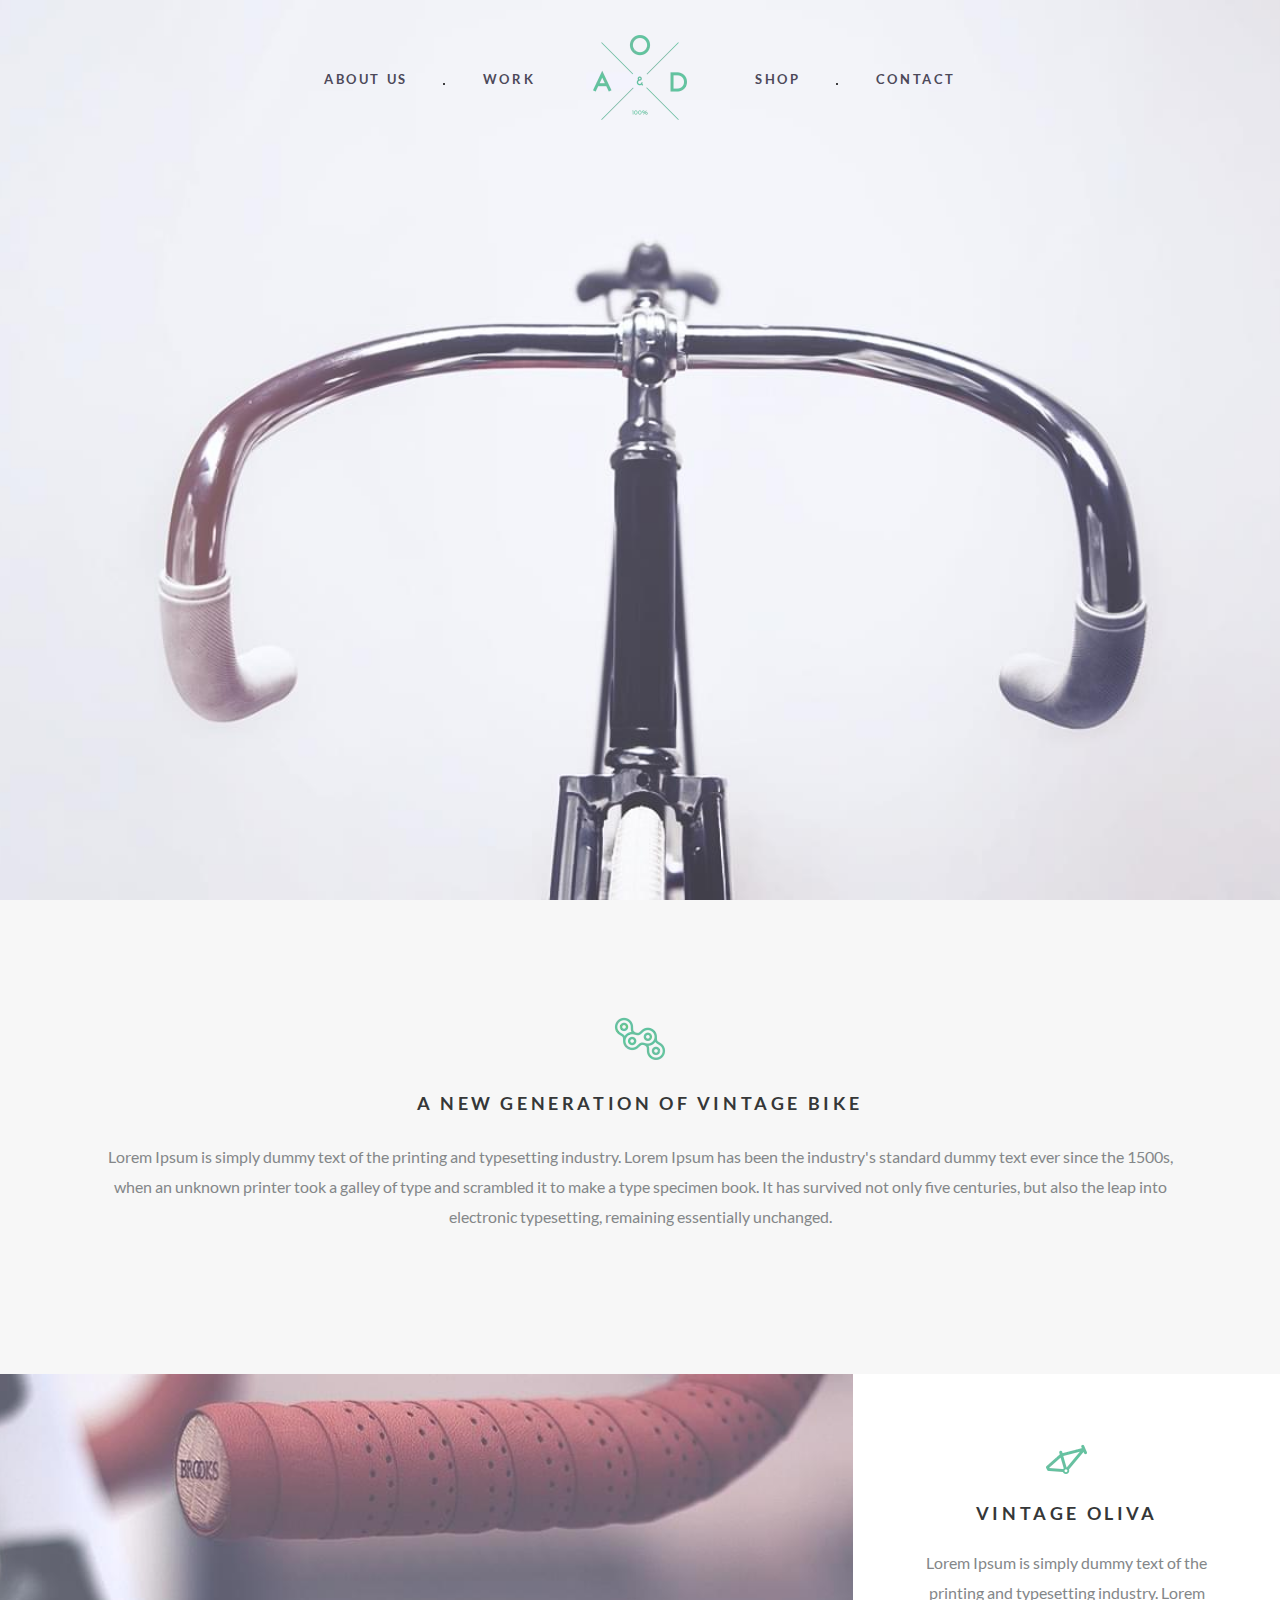
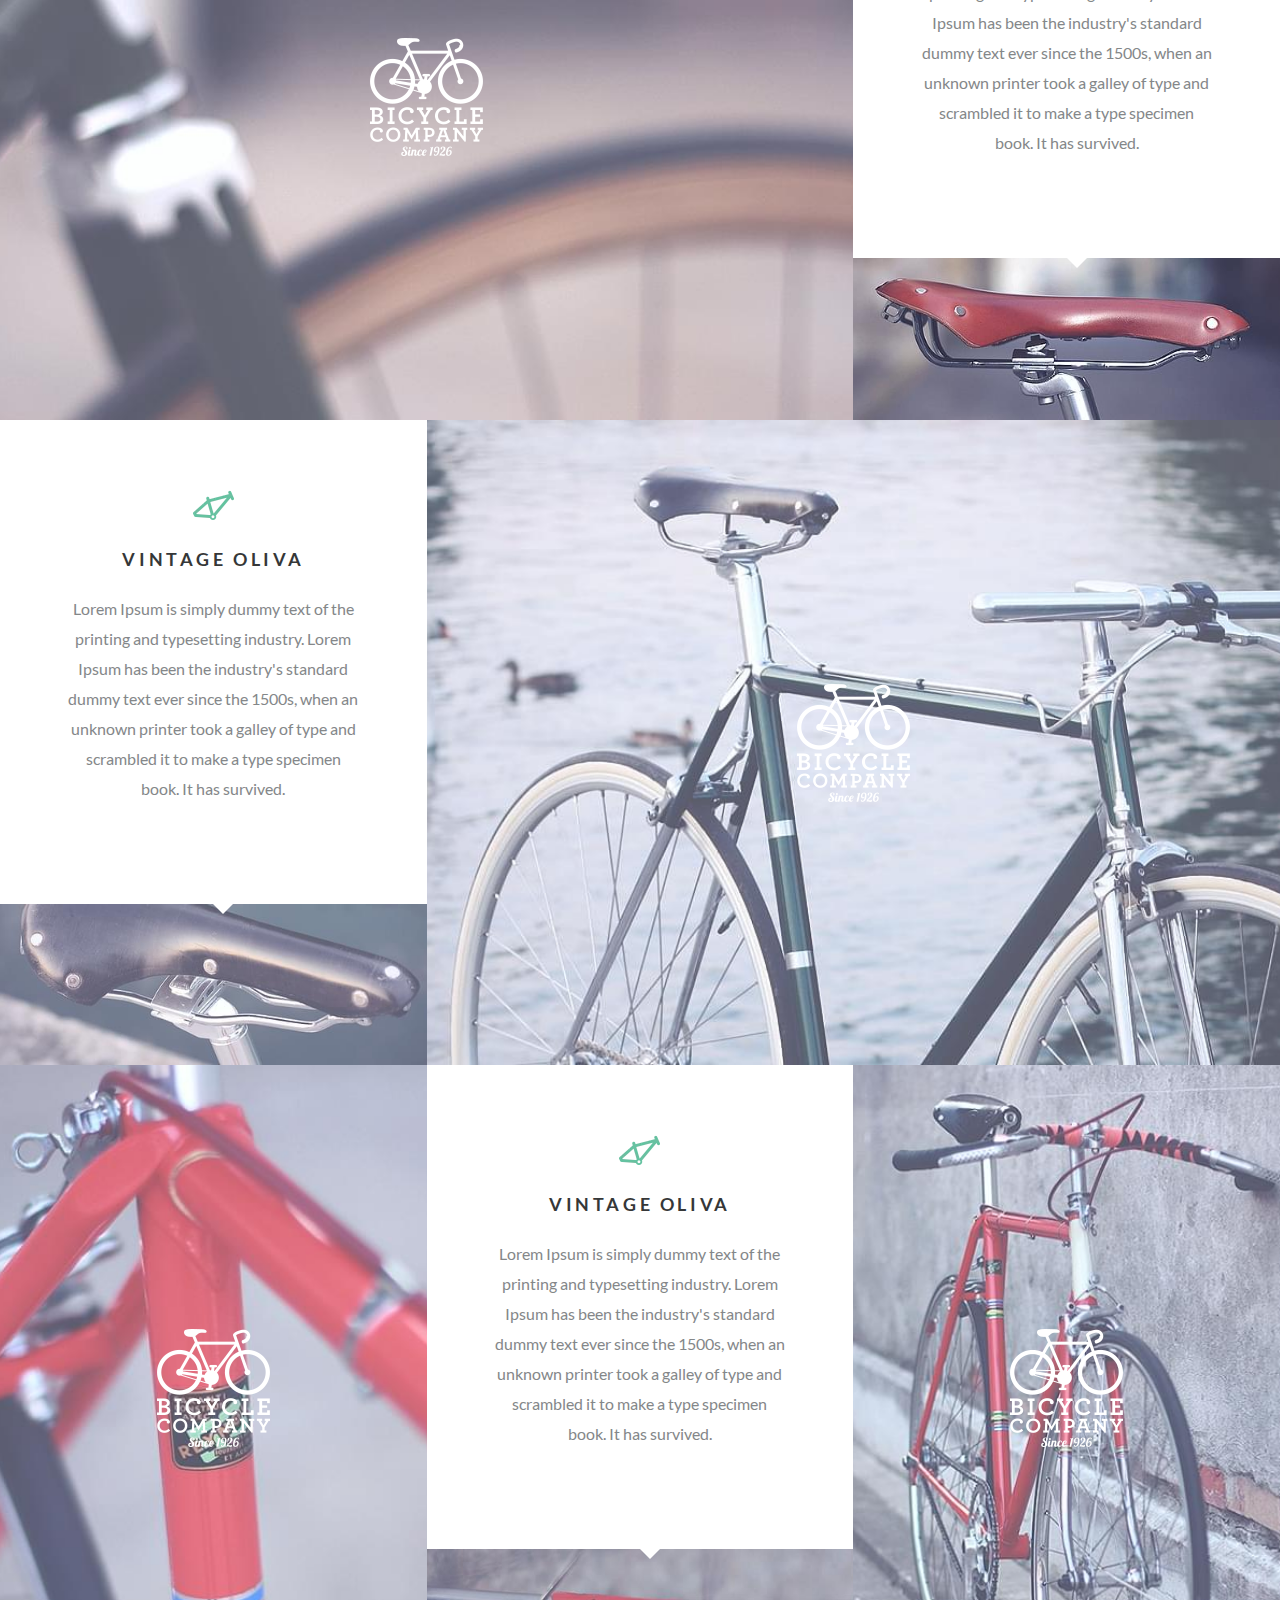
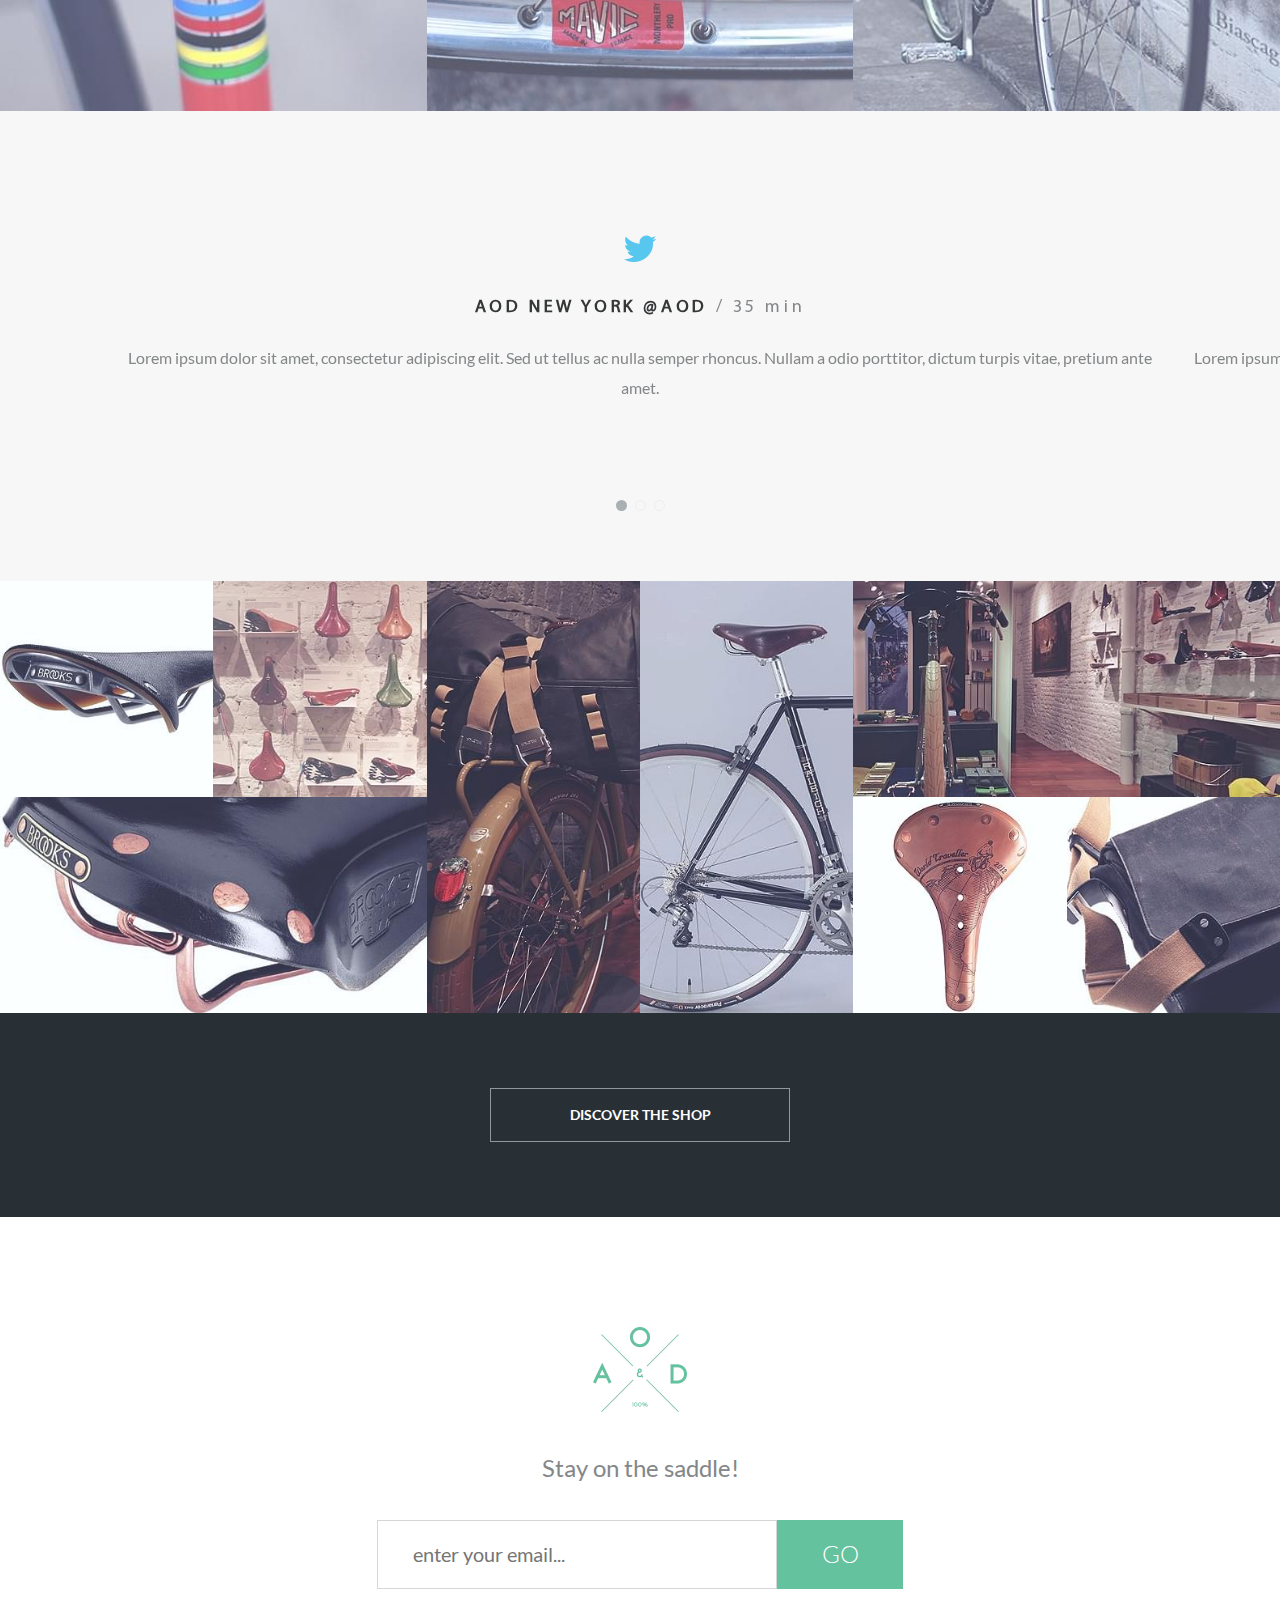
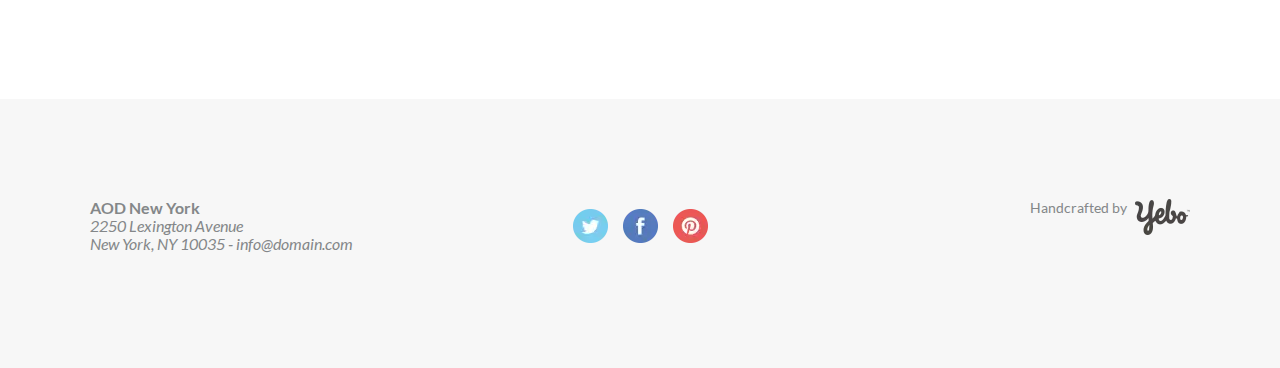
<file: YeboBicycle/YeboBicycle/index.html>
<!DOCTYPE html>
<html lang="en">
  <head>
    <meta charset="UTF-8" />
    <meta
      name="viewport"
      content="width=device-width, user-scalable=no, initial-scale=1.0, maximum-scale=1.0, minimum-scale=1.0"
    />
    <meta http-equiv="X-UA-Compatible" content="ie=edge" />
    <link
      rel="stylesheet"
      href="https://unpkg.com/swiper/swiper-bundle.min.css"
    />
    <link rel="stylesheet" href="css/style.min.css" />
    <title>Yebo</title>
  </head>
  <body>
    <div class="wrapper">
      <header class="header">
  <div class="header__row">
    <nav class="header__menu menu">
      <div class="menu__icon icon-menu">
        <span></span>
        <span></span>
        <span></span>
        <span></span>
      </div>
      <div class="menu__body">
        <ul class="menu__list">
          <li class="menu__item">
            <a href="#generation" class="menu__link goto">About us</a>
          </li>
          <li class="menu__item">
            <a href="#work" class="menu__link goto">Work</a>
          </li>
          <li class="menu__item">
            <a href="#shop" class="menu__link goto">Shop</a>
          </li>
          <li class="menu__item">
            <a href="#mailing" class="menu__link goto">Contact</a>
          </li>
        </ul>
      </div>
    </nav>
    <div class="header__logo logo">
      <picture><source srcset="img/common/logo.webp" type="image/webp"><img src="img/common/logo.png" alt="Logo" /></picture>
    </div>
  </div>
</header>

      <div
        class="intro__bg ibg"
        style="background: url(img/intro/bike.jpg) center / cover no-repeat;"
      ></div>
      <section class="generation">
  <div class="_container">
    <div class="generation__body">
      <div class="generation__img">
        <picture><source srcset="img/generation/icon.webp" type="image/webp"><img src="img/generation/icon.png" alt="generation-logo" /></picture>
      </div>
      <h1 class="generation__title title">
        A NEW GENERATION OF VINTAGE BIKE
      </h1>
      <p class="generation__text text">
        Lorem Ipsum is simply dummy text of the printing and typesetting
        industry. Lorem Ipsum has been the industry's standard dummy text ever
        since the 1500s, when an unknown printer took a galley of type and
        scrambled it to make a type specimen book. It has survived not only five
        centuries, but also the leap into electronic typesetting, remaining
        essentially unchanged.
      </p>
    </div>
  </div>
</section>
<section class="work">
  <div class="work__row">
    <div class="work__column work__column_big">
      <a href="#" class="work__item item"
        ><span class="item__logo"><picture><source srcset="img/work/logo1.webp" type="image/webp"><img src="img/work/logo1.png" alt="" /></picture></span
        ><span
          class="item__img"
          style="background: url(img/work/bike1.jpg) center/cover no-repeat;"
        ></span
      ></a>
    </div>
    <div class="work__column">
      <div class="work__content">
        <div class="work__logo"><picture><source srcset="img/work/icon.webp" type="image/webp"><img src="img/work/icon.png" alt="" /></picture></div>
        <h2 class="work__title title">Vintage Oliva</h2>
        <p class="work__text text">
          Lorem Ipsum is simply dummy text of the printing and typesetting
          industry. Lorem Ipsum has been the industry's standard dummy text ever
          since the 1500s, when an unknown printer took a galley of type and
          scrambled it to make a type specimen book. It has survived.
        </p>
      </div>
      <div
        class="work__img"
        style="background: url(img/work/bike-seat1.jpg) center/cover no-repeat;"
      ></div>
    </div>
  </div>
  <div class="work__row">
    <div class="work__column">
      <div class="work__content">
        <div class="work__logo"><picture><source srcset="img/work/icon.webp" type="image/webp"><img src="img/work/icon.png" alt="" /></picture></div>
        <h2 class="work__title title">Vintage Oliva</h2>
        <p class="work__text text">
          Lorem Ipsum is simply dummy text of the printing and typesetting
          industry. Lorem Ipsum has been the industry's standard dummy text ever
          since the 1500s, when an unknown printer took a galley of type and
          scrambled it to make a type specimen book. It has survived.
        </p>
      </div>
      <div
        class="work__img"
        style="background: url(img/work/bike-seat2.jpg) center/cover no-repeat;"
      ></div>
    </div>
    <div class="work__column work__column_big">
      <a href="#" class="work__item item"
        ><span class="item__logo"><picture><source srcset="img/work/logo1.webp" type="image/webp"><img src="img/work/logo1.png" alt="" /></picture></span
        ><span
          class="item__img"
          style="background: url(img/work/bike2.jpg) center/cover no-repeat;"
        ></span
      ></a>
    </div>
  </div>
  <div class="work__row">
    <div class="work__column">
      <a href="#" class="work__item item"
        ><span class="item__logo"><picture><source srcset="img/work/logo1.webp" type="image/webp"><img src="img/work/logo1.png" alt="" /></picture></span
        ><span
          class="item__img"
          style="background: url(img/work/bike3.jpg) center/cover no-repeat;"
        ></span
      ></a>
    </div>
    <div class="work__column">
      <div class="work__content">
        <div class="work__logo"><picture><source srcset="img/work/icon.webp" type="image/webp"><img src="img/work/icon.png" alt="" /></picture></div>
        <h2 class="work__title title">Vintage Oliva</h2>
        <p class="work__text text">
          Lorem Ipsum is simply dummy text of the printing and typesetting
          industry. Lorem Ipsum has been the industry's standard dummy text ever
          since the 1500s, when an unknown printer took a galley of type and
          scrambled it to make a type specimen book. It has survived.
        </p>
      </div>
      <div
        class="work__img"
        style="background: url(img/work/bike4.jpg) center/cover no-repeat;"
      ></div>
    </div>
    <div class="work__column">
      <a href="#" class="work__item item"
        ><span class="item__logo"><picture><source srcset="img/work/logo1.webp" type="image/webp"><img src="img/work/logo1.png" alt="" /></picture></span
        ><span
          class="item__img"
          style="background: url(img/work/bike5.jpg) center/cover no-repeat;"
        ></span
      ></a>
    </div>
  </div>
</section>
<section class="twitter">
  <div class="twitter__slider swiper-container">
    <div class="twitter__content swiper-wrapper">
      <div class="twitter__item swiper-slide">
        <div class="twitter__img">
          <picture><source srcset="img/twitter/twitter.webp" type="image/webp"><img src="img/twitter/twitter.png" alt="Twitter" /></picture>
        </div>
        <div class="twitter__title title">
          AOD New York @aod <span class="twitter__time">/ 35 min</span>
        </div>
        <div class="twitter__text text">
          Lorem ipsum dolor sit amet, consectetur adipiscing elit. Sed ut tellus
          ac nulla semper rhoncus. Nullam a odio porttitor, dictum turpis vitae,
          pretium ante amet.
        </div>
      </div>
      <div class="twitter__item swiper-slide">
        <div class="twitter__img">
          <picture><source srcset="img/twitter/twitter.webp" type="image/webp"><img src="img/twitter/twitter.png" alt="Twitter" /></picture>
        </div>
        <div class="twitter__title title">
          AOD New York @aod <span class="twitter__time">/ 35 min</span>
        </div>
        <div class="twitter__text text">
          Lorem ipsum dolor sit amet, consectetur adipiscing elit. Sed ut tellus
          ac nulla semper rhoncus. Nullam a odio porttitor, dictum turpis vitae,
          pretium ante amet.
        </div>
      </div>
      <div class="twitter__item swiper-slide">
        <div class="twitter__img">
          <picture><source srcset="img/twitter/twitter.webp" type="image/webp"><img src="img/twitter/twitter.png" alt="Twitter" /></picture>
        </div>
        <div class="twitter__title title">
          AOD New York @aod <span class="twitter__time">/ 35 min</span>
        </div>
        <div class="twitter__text text">
          Lorem ipsum dolor sit amet, consectetur adipiscing elit. Sed ut tellus
          ac nulla semper rhoncus. Nullam a odio porttitor, dictum turpis vitae,
          pretium ante amet.
        </div>
      </div>
    </div>
    <div class="twitter__pagination"></div>
  </div>
</section>
<section class="shop">
  <div class="shop__main-row">
    <div class="shop__row">
      <div class="shop__column">
        <a href="#" class="shop__item shop__item_little item"
          ><span class="item__logo"
            ><picture><source srcset="img/shop/logo.webp" type="image/webp"><img src="img/shop/logo.png" alt="Logo" /></picture><span
              class="item__logo-text"
              >Shop now</span
            ></span
          >
          <span
            class="item__img"
            style="background: url(img/shop/01.jpg) center/cover no-repeat;"
          ></span
        ></a>
      </div>
      <div class="shop__column">
        <a href="#" class="shop__item shop__item_little item"
          ><span class="item__logo"
            ><picture><source srcset="img/shop/logo.webp" type="image/webp"><img src="img/shop/logo.png" alt="Logo" /></picture><span
              class="item__logo-text"
              >Shop now</span
            ></span
          >
          <span
            class="item__img"
            style="background: url(img/shop/02.jpg) center/cover no-repeat;"
          ></span
        ></a>
      </div>
      <div class="shop__column shop__column_big">
        <a href="#" class="shop__item shop__item_big item"
          ><span class="item__logo"
            ><picture><source srcset="img/shop/logo.webp" type="image/webp"><img src="img/shop/logo.png" alt="Logo" /></picture><span
              class="item__logo-text"
              >Shop now</span
            ></span
          >
          <span
            class="item__img"
            style="background: url(img/shop/03.jpg) center/cover no-repeat;"
          ></span
        ></a>
      </div>
    </div>
    <div class="shop__row">
      <div class="shop__column">
        <a href="#" class="shop__item shop__item_high item"
          ><span class="item__logo"
            ><picture><source srcset="img/shop/logo.webp" type="image/webp"><img src="img/shop/logo.png" alt="Logo" /></picture><span
              class="item__logo-text"
              >Shop now</span
            ></span
          >
          <span
            class="item__img"
            style="background: url(img/shop/04.jpg) center/cover no-repeat;"
          ></span
        ></a>
      </div>
      <div class="shop__column">
        <a href="#" class="shop__item shop__item_high item"
          ><span class="item__logo"
            ><picture><source srcset="img/shop/logo.webp" type="image/webp"><img src="img/shop/logo.png" alt="Logo" /></picture><span
              class="item__logo-text"
              >Shop now</span
            ></span
          >
          <span
            class="item__img"
            style="background: url(img/shop/05.jpg) center/cover no-repeat;"
          ></span
        ></a>
      </div>
    </div>
    <div class="shop__row">
      <div class="shop__column shop__column_big">
        <a href="#" class="shop__item shop__item_big item"
          ><span class="item__logo"
            ><picture><source srcset="img/shop/logo.webp" type="image/webp"><img src="img/shop/logo.png" alt="Logo" /></picture><span
              class="item__logo-text"
              >Shop now</span
            ></span
          >
          <span
            class="item__img"
            style="background: url(img/shop/06.jpg) center/cover no-repeat;"
          ></span
        ></a>
      </div>
      <div class="shop__column">
        <a href="#" class="shop__item shop__item_little item"
          ><span class="item__logo"
            ><picture><source srcset="img/shop/logo.webp" type="image/webp"><img src="img/shop/logo.png" alt="Logo" /></picture><span
              class="item__logo-text"
              >Shop now</span
            ></span
          >
          <span
            class="item__img"
            style="background: url(img/shop/07.jpg) center/cover no-repeat;"
          ></span
        ></a>
      </div>
      <div class="shop__column">
        <a href="#" class="shop__item shop__item_little item"
          ><span class="item__logo"
            ><picture><source srcset="img/shop/logo.webp" type="image/webp"><img src="img/shop/logo.png" alt="Logo" /></picture><span
              class="item__logo-text"
              >Shop now</span
            ></span
          >
          <span
            class="item__img"
            style="background: url(img/shop/08.jpg) center/cover no-repeat;"
          ></span
        ></a>
      </div>
    </div>
  </div>
  <a class="shop__button">Discover the shop</a>
</section>
<section class="mailing">
  <div class="mailing__logo logo">
    <picture><source srcset="img/common/logo.webp" type="image/webp"><img src="img/common/logo.png" alt="Logo" /></picture>
  </div>
  <p class="mailing__title">Stay on the saddle!</p>
  <form action="#" class="mailing__form">
    <input
      type="email"
      name="userEmail"
      id="userEmail"
      placeholder="enter your email... "
      class="mailing__user-email"
    />
    <button type="submit" class="mailing__submit">Go</button>
  </form>
</section>
<footer class="footer">
  <div class="footer__row">
    <p class="footer__info">
      <span class="footer__text footer__text_bold">AOD New York</span>
      <span class="footer__text footer__text_italic"
        >2250 Lexington Avenue</span
      >
      <span class="footer__text footer__text_italic"
        >New York, NY 10035 - info@domain.com</span
      >
    </p>
    <div class="footer__social social">
      <a href="#" class="social__link"
        ><picture><source srcset="img/footer/twitter.webp" type="image/webp"><img src="img/footer/twitter.png" alt="Twitter"
      /></picture></a>
      <a href="#" class="social__link"
        ><picture><source srcset="img/footer/facebook.webp" type="image/webp"><img src="img/footer/facebook.png" alt="Facebook"
      /></picture></a>
      <a href="#" class="social__link"
        ><picture><source srcset="img/footer/pinterest.webp" type="image/webp"><img src="img/footer/pinterest.png" alt="Pinterest"
      /></picture></a>
    </div>
    <div class="footer__credits credits">
      <span class="credits__text">Handcrafted by</span
      ><picture><source srcset="img/footer/yebo.webp" type="image/webp"><img src="img/footer/yebo.png" alt="Yebo" /></picture>
    </div>
  </div>
</footer>

    </div>
    <script src="https://code.jquery.com/jquery-3.5.1.min.js"></script>
    <script src="https://unpkg.com/swiper/swiper-bundle.min.js"></script>
    <script src="js/script.min.js"></script>
  </body>
</html>
</file>
<file: YeboBicycle/YeboBicycle/css/style.min.css>
@font-face{font-family:Lato;font-display:swap;src:url(../fonts/Lato/Lato-Light.woff2) format("woff2"),url(../fonts/Lato/Lato-Light.woff) format("woff"),url(../fonts/Lato/Lato-Light.ttf) format("ttf");font-weight:300;font-style:normal}@font-face{font-family:Lato;font-display:swap;src:url(../fonts/Lato/Lato-Regular.woff2) format("woff2"),url(../fonts/Lato/Lato-Regular.woff) format("woff"),url(../fonts/Lato/Lato-Regular.ttf) format("ttf");font-weight:400;font-style:normal}@font-face{font-family:Lato;font-display:swap;src:url(../fonts/Lato/Lato-Italic.woff2) format("woff2"),url(../fonts/Lato/Lato-Italic.woff) format("woff"),url(../fonts/Lato/Lato-Italic.ttf) format("ttf");font-weight:400;font-style:italic}@font-face{font-family:Lato;font-display:swap;src:url(../fonts/Lato/Lato-Bold.woff2) format("woff2"),url(../fonts/Lato/Lato-Bold.woff) format("woff"),url(../fonts/Lato/Lato-Bold.ttf) format("ttf");font-weight:700;font-style:normal}@font-face{font-family:MyriadPro;font-display:swap;src:url(../fonts/MyriadPro/MyriadPro-Regular.woff2) format("woff2"),url(../fonts/MyriadPro/MyriadPro-Regular.woff) format("woff"),url(../fonts/MyriadPro/MyriadPro-Regular.ttf) format("ttf");font-weight:400;font-style:normal}*{padding:0;margin:0;border:0}*,:after,:before{-webkit-box-sizing:border-box;box-sizing:border-box}:active,:focus{outline:0}a:active,a:focus{outline:0}aside,footer,header,nav,section{display:block}body,html{height:100%;margin:0;padding:0;min-width:100%;position:relative;width:100%;color:#000}body,html{height:100%;width:100%;font-size:100%;font-family:Lato;line-height:1;font-size:16px;-ms-text-size-adjust:100%;-moz-text-size-adjust:100%;-webkit-text-size-adjust:100%}button,input,textarea{font-family:Lato}input::-ms-clear{display:none}button{cursor:pointer}button::-moz-focus-inner{padding:0;border:0}a,a:visited{text-decoration:none}a:hover{text-decoration:none}ul li{list-style:none}img{vertical-align:top}h1,h2,h3,h4,h5,h6{font-weight:inherit;font-size:inherit}.wrapper{min-width:100%;min-height:100%;max-width:100%;overflow:hidden}.ibg{background-position:center;background-size:cover;background-repeat:no-repeat;position:relative}.ibg img{width:0;height:0;position:absolute;top:0;left:0;opacity:0;visibility:hidden}.header{position:absolute;width:100%;z-index:1;top:35px;text-align:center}.header__row{display:-webkit-box;display:-webkit-flex;display:-ms-flexbox;display:flex;-webkit-box-pack:center;-webkit-justify-content:center;-ms-flex-pack:center;justify-content:center;-webkit-box-align:center;-webkit-align-items:center;-ms-flex-align:center;align-items:center;height:85px}.header__logo{position:absolute;top:0;left:50%;-webkit-transform:translate(-50%,0);-ms-transform:translate(-50%,0);transform:translate(-50%,0)}.menu__icon{display:none}.menu__list{display:-webkit-box;display:-webkit-flex;display:-ms-flexbox;display:flex;-webkit-box-align:center;-webkit-align-items:center;-ms-flex-align:center;align-items:center}.menu__item{position:relative;padding:0 37.5px}.menu__item:nth-child(2){padding:0 110px 0 37.5px}.menu__item:nth-child(3){padding:0 37.5px 0 110px}.menu__item:after{content:"";display:inline-block;position:absolute;width:2px;height:2px;background:#000;border-radius:50%;bottom:0;-webkit-transform:translate(0,-50%);-ms-transform:translate(0,-50%);transform:translate(0,-50%);right:0}.menu__item:last-child::after,.menu__item:nth-child(2)::after{opacity:0}.menu__link{color:#4d4959;font-size:13px;font-weight:700;text-transform:uppercase;letter-spacing:2.6px}.generation{padding:117px 0 142px 0;background:#f7f7f7}.generation__body{display:-webkit-box;display:-webkit-flex;display:-ms-flexbox;display:flex;-webkit-box-orient:vertical;-webkit-box-direction:normal;-webkit-flex-flow:column nowrap;-ms-flex-flow:column nowrap;flex-flow:column nowrap;-webkit-box-pack:center;-webkit-justify-content:center;-ms-flex-pack:center;justify-content:center;-webkit-box-align:center;-webkit-align-items:center;-ms-flex-align:center;align-items:center}.generation__img{margin:0 0 34px 0}.generation__title{margin:0 0 30px 0;font-size:18px}.work__row{display:-webkit-box;display:-webkit-flex;display:-ms-flexbox;display:flex}.work__column{-webkit-box-flex:0;-webkit-flex:0 1 33.333%;-ms-flex:0 1 33.333%;flex:0 1 33.333%}.work__column_big{-webkit-box-flex:0;-webkit-flex:0 1 66.666%;-ms-flex:0 1 66.666%;flex:0 1 66.666%}.work__content{position:relative;padding:70px 67px 100px}.work__content:after{content:"";display:inline-block;position:absolute;width:10px;height:10px;bottom:-10px;border-top:10px solid #fff;border-right:10px solid transparent;border-left:10px solid transparent}.work__logo{margin:0 0 30px 0}.work__title{margin:0 0 26px 0}.work__text{text-justify:justify}.work__img{padding:0 0 37.905% 0}.twitter{padding:124px 0 68px 0;background:#f7f7f7}.twitter__slider{max-width:1066px;margin:0 auto}.twitter__slider .swiper-pagination-bullet{width:11px;height:11px;border:1px solid #c8c8c8;background:0 0}.twitter__slider .swiper-pagination-bullet-active{background:#a9afb3;border:none}.twitter__content{padding:0 0 94px 0}.twitter__item{display:-webkit-box;display:-webkit-flex;display:-ms-flexbox;display:flex;-webkit-box-orient:vertical;-webkit-box-direction:normal;-webkit-flex-flow:column nowrap;-ms-flex-flow:column nowrap;flex-flow:column nowrap;-webkit-box-pack:center;-webkit-justify-content:center;-ms-flex-pack:center;justify-content:center;-webkit-box-align:center;-webkit-align-items:center;-ms-flex-align:center;align-items:center;padding:0 15px}.twitter__img{margin:0 0 37px 0}.twitter__title{font-family:MyriadPro;margin:0 0 26px 0}.twitter__time{font-size:18px;color:#848789;font-weight:300;text-transform:lowercase}.twitter__text{font-size:24px;line-height:34px}.shop{background:#282f35;padding:0 0 75px 0}.shop__main-row{display:-webkit-box;display:-webkit-flex;display:-ms-flexbox;display:flex;margin:0 0 75px 0}.shop__row{-webkit-box-flex:0;-webkit-flex:0 1 33.333%;-ms-flex:0 1 33.333%;flex:0 1 33.333%;display:-webkit-box;display:-webkit-flex;display:-ms-flexbox;display:flex;-webkit-box-orient:horizontal;-webkit-box-direction:normal;-webkit-flex-flow:row wrap;-ms-flex-flow:row wrap;flex-flow:row wrap}.shop__column{-webkit-box-flex:0;-webkit-flex:0 1 50%;-ms-flex:0 1 50%;flex:0 1 50%}.shop__column_big{-webkit-box-flex:0;-webkit-flex:0 1 100%;-ms-flex:0 1 100%;flex:0 1 100%}.shop__item_high{padding:0 0 202.405% 0}.shop__item .item__logo{visibility:hidden;-webkit-transition:.35s ease-in;-o-transition:.35s ease-in;transition:.35s ease-in}.shop__item:hover .item__logo{visibility:visible}.shop__item_little{padding:0 0 100% 0}.shop__item_big{padding:0 0 50% 0}.shop__button{display:block;padding:19px 0;width:300px;margin:0 auto;color:#fff;font-size:14px;font-weight:700;text-transform:uppercase;border:1px solid rgba(255,255,255,.5)}.item__logo{display:block}.mailing{padding:110px 0}.mailing__logo{margin:0 0 39px 0}.mailing__title{color:#848789;font-size:24px;line-height:34px;margin:0 0 35px 0}.mailing__form{display:-webkit-box;display:-webkit-flex;display:-ms-flexbox;display:flex;-webkit-box-pack:center;-webkit-justify-content:center;-ms-flex-pack:center;justify-content:center;-webkit-box-align:center;-webkit-align-items:center;-ms-flex-align:center;align-items:center}.mailing__form ::-webkit-input-placeholder{padding-left:20px}.mailing__form ::-moz-placeholder{padding-left:20px}.mailing__form :-ms-input-placeholder{padding-left:20px}.mailing__form ::-ms-input-placeholder{padding-left:20px}.mailing__form ::placeholder{padding-left:20px}.mailing__user-email{-webkit-box-flex:0;-webkit-flex:0 1 400px;-ms-flex:0 1 400px;flex:0 1 400px;padding:21.5px 15px;border:1px solid #d3d7d9;color:#929292;font-size:20px;line-height:24px}.mailing__submit{-webkit-box-flex:0;-webkit-flex:0 1 126px;-ms-flex:0 1 126px;flex:0 1 126px;padding:22.5px 0;color:#fff;font-size:24px;font-weight:300;line-height:24px;text-transform:uppercase;background-color:#64c29e}.footer{background:#f7f7f7;padding:100px 0}.footer__row{max-width:1100px;margin:0 auto;display:-webkit-box;display:-webkit-flex;display:-ms-flexbox;display:flex;-webkit-box-pack:justify;-webkit-justify-content:space-between;-ms-flex-pack:justify;justify-content:space-between}.footer__info{-webkit-box-flex:0;-webkit-flex:0 1 33.333%;-ms-flex:0 1 33.333%;flex:0 1 33.333%;margin:0 0 15px 0}.footer__social{-webkit-box-flex:0;-webkit-flex:0 1 33.333%;-ms-flex:0 1 33.333%;flex:0 1 33.333%;margin:0 0 15px 0}.footer__credits{-webkit-box-flex:0;-webkit-flex:0 1 33.333%;-ms-flex:0 1 33.333%;flex:0 1 33.333%}.footer__text{display:block;text-align:left;color:#848789;font-size:14px;line-height:17.87px;font-size:16px}.footer__text_bold{font-size:16px;font-weight:700}.footer__text_italic{font-style:italic}.social{display:-webkit-box;display:-webkit-flex;display:-ms-flexbox;display:flex;-webkit-box-align:center;-webkit-align-items:center;-ms-flex-align:center;align-items:center;-webkit-box-pack:center;-webkit-justify-content:center;-ms-flex-pack:center;justify-content:center}.social__link{padding:0 7.5px}.credits{text-align:right}.credits__text{color:#848789;font-size:14px;margin:0 8px 0 0}body{text-align:center;overflow-wrap:break-word}.lock{overflow:hidden}._container{max-width:1100px;margin:0 auto}.intro__bg{min-height:100vh;min-width:100vw}.icon-menu{position:absolute;width:35px;height:20px;cursor:pointer;z-index:2;right:20px;top:0}.icon-menu span{display:block;position:absolute;left:0;-webkit-transform:translate(0,-50%);-ms-transform:translate(0,-50%);transform:translate(0,-50%);width:100%;height:4px;background:#000}.icon-menu span:nth-child(1){top:0;-webkit-transition:.2s ease-in .2s;-o-transition:.2s ease-in .2s;transition:.2s ease-in .2s}.icon-menu span:nth-child(2){top:8px;-webkit-transition:.3s ease-in;-o-transition:.3s ease-in;transition:.3s ease-in}.icon-menu span:nth-child(3){top:8px;opacity:0;-webkit-transition:.3s ease-in;-o-transition:.3s ease-in;transition:.3s ease-in}.icon-menu span:nth-child(4){bottom:0;-webkit-transition:.2s ease-in .2s;-o-transition:.2s ease-in .2s;transition:.2s ease-in .2s}.icon-menu.active span:nth-child(1){-webkit-transform:translate(0,-5px);-ms-transform:translate(0,-5px);transform:translate(0,-5px);opacity:0;-webkit-transition:.2s ease-in;-o-transition:.2s ease-in;transition:.2s ease-in}.icon-menu.active span:nth-child(2){-webkit-transform:rotate(45deg);-ms-transform:rotate(45deg);transform:rotate(45deg);-webkit-transition:.2s ease-in .2s;-o-transition:.2s ease-in .2s;transition:.2s ease-in .2s}.icon-menu.active span:nth-child(3){opacity:100%;-webkit-transform:rotate(-45deg);-ms-transform:rotate(-45deg);transform:rotate(-45deg);-webkit-transition:.2s ease-in .2s;-o-transition:.2s ease-in .2s;transition:.2s ease-in .2s}.icon-menu.active span:nth-child(4){-webkit-transform:translate(0,5px);-ms-transform:translate(0,5px);transform:translate(0,5px);opacity:0;-webkit-transition:.2s ease-in;-o-transition:.2s ease-in;transition:.2s ease-in}.title{color:#353738;font-size:18px;font-weight:700;text-transform:uppercase;letter-spacing:3.6px}.text{font-size:16px;color:#848789;line-height:30px}.item{display:block;position:relative;height:100%}.item__logo{position:absolute;width:100%;height:100%;left:0;top:0;display:-webkit-box;display:-webkit-flex;display:-ms-flexbox;display:flex;-webkit-box-pack:center;-webkit-justify-content:center;-ms-flex-pack:center;justify-content:center;-webkit-box-align:center;-webkit-align-items:center;-ms-flex-align:center;align-items:center;-webkit-box-orient:vertical;-webkit-box-direction:normal;-webkit-flex-flow:column nowrap;-ms-flex-flow:column nowrap;flex-flow:column nowrap;z-index:1;-webkit-transition:.3s ease-in;-o-transition:.3s ease-in;transition:.3s ease-in}.item__logo:hover{background:rgba(100,194,158,.7)}.item__logo-text{color:#fff;font-size:14px;font-weight:700;text-transform:uppercase;margin:10px 0 0 0}.item__img{position:absolute;width:100%;height:100%;left:0;top:0}.slider-container{position:relative;overflow:hidden;margin:0 auto}.slider-wrapper{display:-webkit-box;display:-webkit-flex;display:-ms-flexbox;display:flex}@media (max-width:1199.98px){.work__content{padding:35px 32px 50px}.footer__row{-webkit-box-orient:vertical;-webkit-box-direction:normal;-webkit-flex-flow:column nowrap;-ms-flex-flow:column nowrap;flex-flow:column nowrap}.footer__text{text-align:center}.footer{padding:100px 35px}.credits{text-align:center}._container{padding:0 35px}}@media (max-width:767.98px){.menu__icon{display:block}.menu__body{position:fixed;top:-100%;left:0;width:100%;height:100%;background:#fff;z-index:1;-webkit-transition:.5s ease-in;-o-transition:.5s ease-in;transition:.5s ease-in}.menu__body.active{top:0}.menu__list{-webkit-box-orient:vertical;-webkit-box-direction:normal;-webkit-flex-flow:column nowrap;-ms-flex-flow:column nowrap;flex-flow:column nowrap;padding:150px 0 0 0;overflow:scroll;height:100%}.menu__item{display:block;padding:15px 0!important}.menu__item:after{bottom:-2px;left:50%}.menu__item:nth-child(2):after{opacity:1}.menu__link{color:#000;font-size:30px}.menu__icon{display:block}.generation{padding:45px 0 45px 0}.work__row{-webkit-box-orient:vertical;-webkit-box-direction:normal;-webkit-flex-flow:column nowrap;-ms-flex-flow:column nowrap;flex-flow:column nowrap}.work__row:nth-child(1) .work__column:nth-child(1){-webkit-box-ordinal-group:4;-webkit-order:3;-ms-flex-order:3;order:3}.work__row:nth-child(3) .work__column:nth-child(1){-webkit-box-ordinal-group:2;-webkit-order:1;-ms-flex-order:1;order:1}.work__item{height:auto;padding:0 0 80% 0}.shop__main-row{-webkit-box-orient:vertical;-webkit-box-direction:normal;-webkit-flex-flow:column nowrap;-ms-flex-flow:column nowrap;flex-flow:column nowrap}.shop__item_little{padding:0 0 100% 0}.mailing__form{padding:0 15px;-webkit-box-orient:horizontal;-webkit-box-direction:normal;-webkit-flex-flow:row wrap;-ms-flex-flow:row wrap;flex-flow:row wrap}.mailing__user-email{margin:0 0 15px 0}}@media (max-width:767.98px) and (max-width:767.98px) and (orientation:landscape){.menu__list{padding:15px 0 0 0}}
</file>
